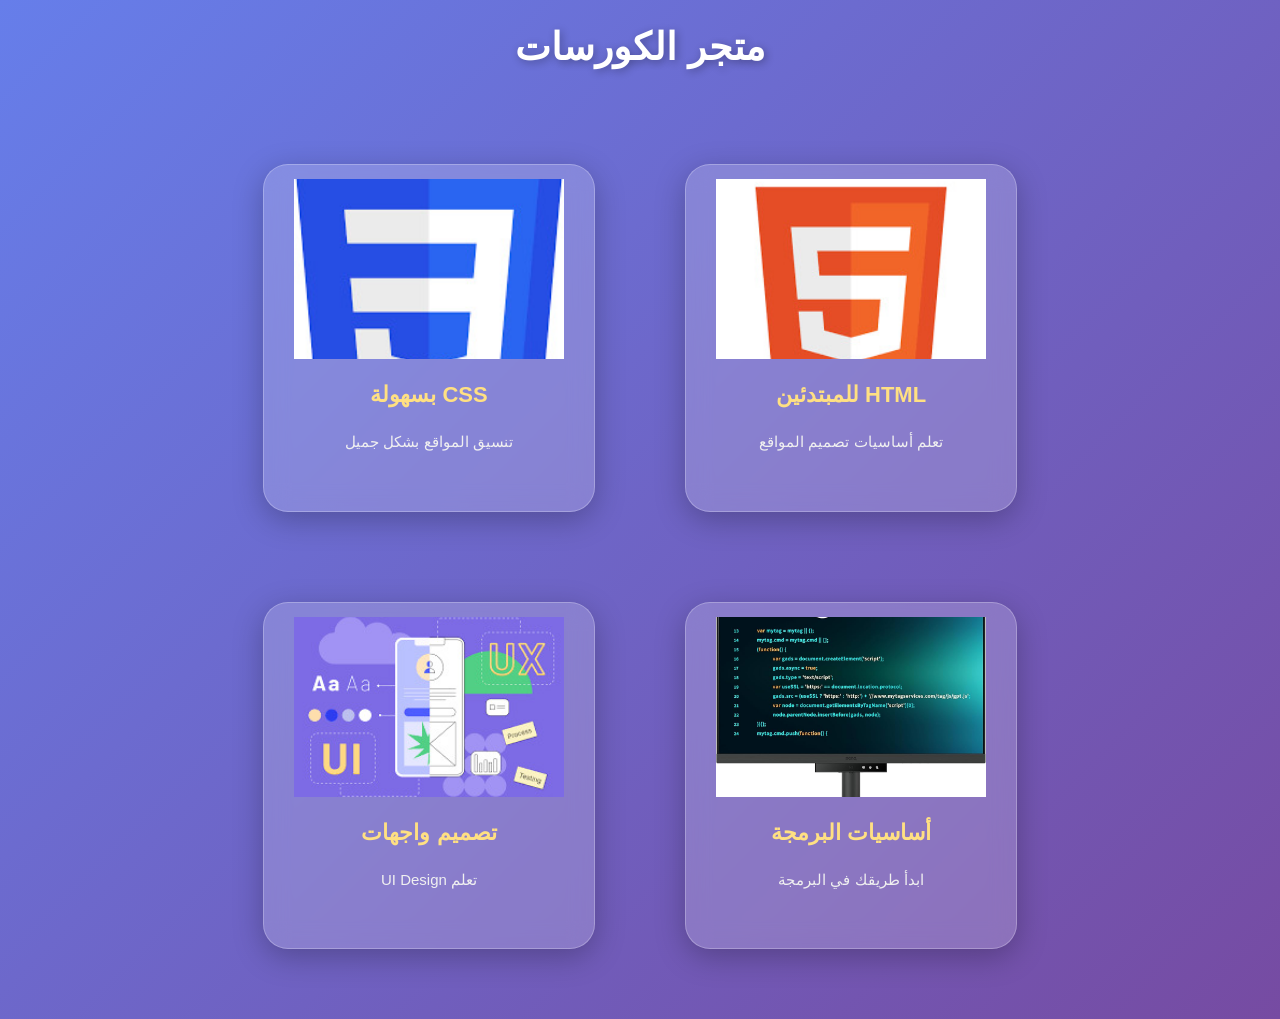
<file: index.html>
<!DOCTYPE html>
<html lang="ar">
<head>
    <meta charset="UTF-8">
    <title>متجر الكورسات</title>
    <link rel="stylesheet" href="style.css">
</head>
<body>

<h1>متجر الكورسات</h1>

<div class="courses">

    <a href="course1.html" class="course">
        <img src="images/course1.jpg">
        <h3>HTML للمبتدئين</h3>
        <p>تعلم أساسيات تصميم المواقع</p>
    </a>

    <a href="course2.html" class="course">
        <img src="images/course2.jpg">
        <h3>CSS بسهولة</h3>
        <p>تنسيق المواقع بشكل جميل</p>
    </a>

    <a href="course3.html" class="course">
        <img src="images/course3.jpg">
        <h3>أساسيات البرمجة</h3>
        <p>ابدأ طريقك في البرمجة</p>
    </a>

    <a href="course4.html" class="course">
        <img src="images/course4.jpg">
        <h3>تصميم واجهات</h3>
        <p>تعلم UI Design</p>
    </a>

</div>

</body>
</html>
</file>
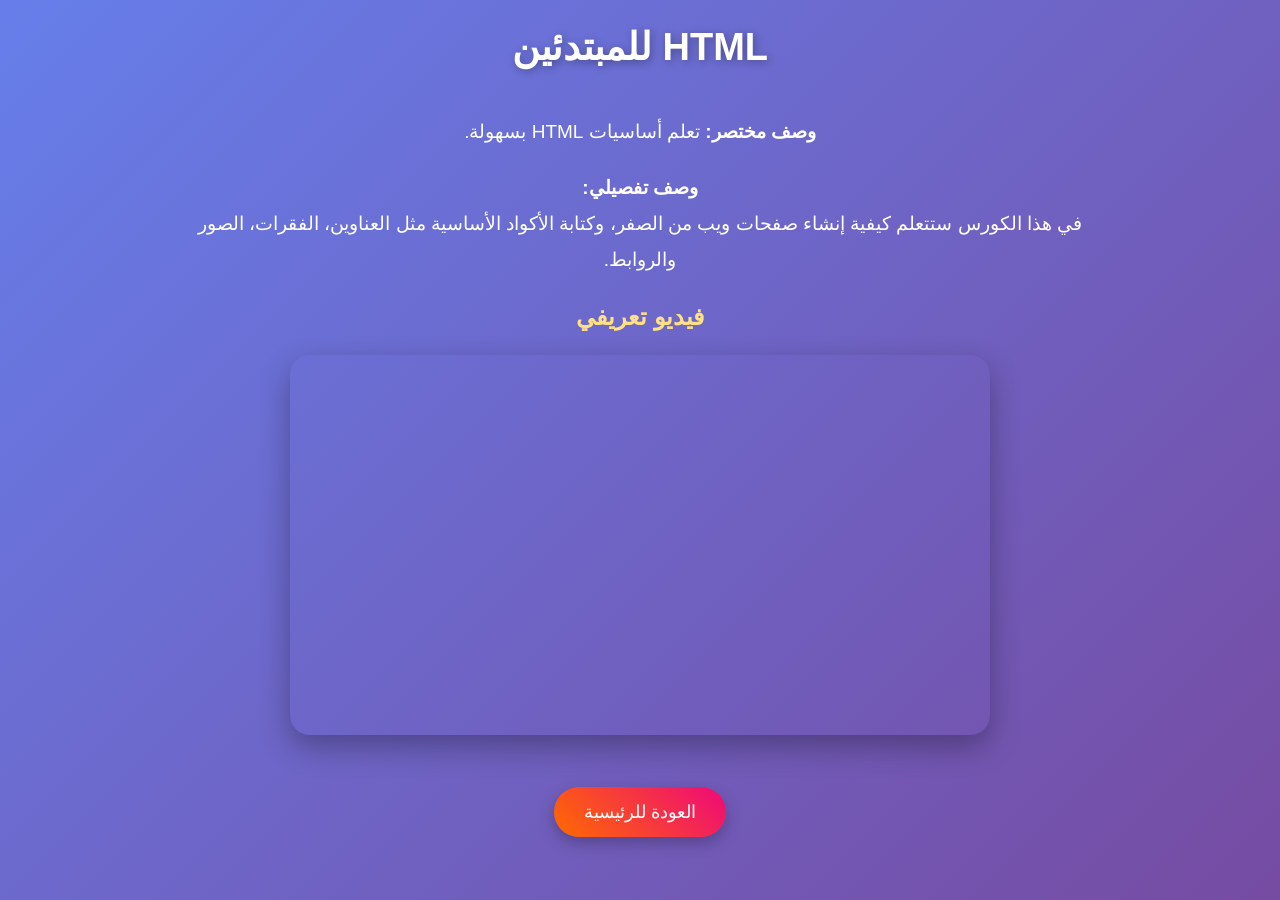
<file: course1.html>
<!DOCTYPE html>
<html lang="ar">
<head>
    <meta charset="UTF-8">
    <title>HTML للمبتدئين</title>
    <link rel="stylesheet" href="style.css">
</head>
<body>

<h1>HTML للمبتدئين</h1>

<p><b>وصف مختصر:</b> تعلم أساسيات HTML بسهولة.</p>

<p>
<b>وصف تفصيلي:</b><br>
في هذا الكورس ستتعلم كيفية إنشاء صفحات ويب من الصفر،
وكتابة الأكواد الأساسية مثل العناوين، الفقرات، الصور والروابط.
</p>

<h3>فيديو تعريفي</h3>

<iframe width="400" height="250"
src="https://www.youtube.com/embed/UB1O30fR-EE">
</iframe>

<br><br>

<a href="index.html">العودة للرئيسية</a>

</body>
</html>
</file>
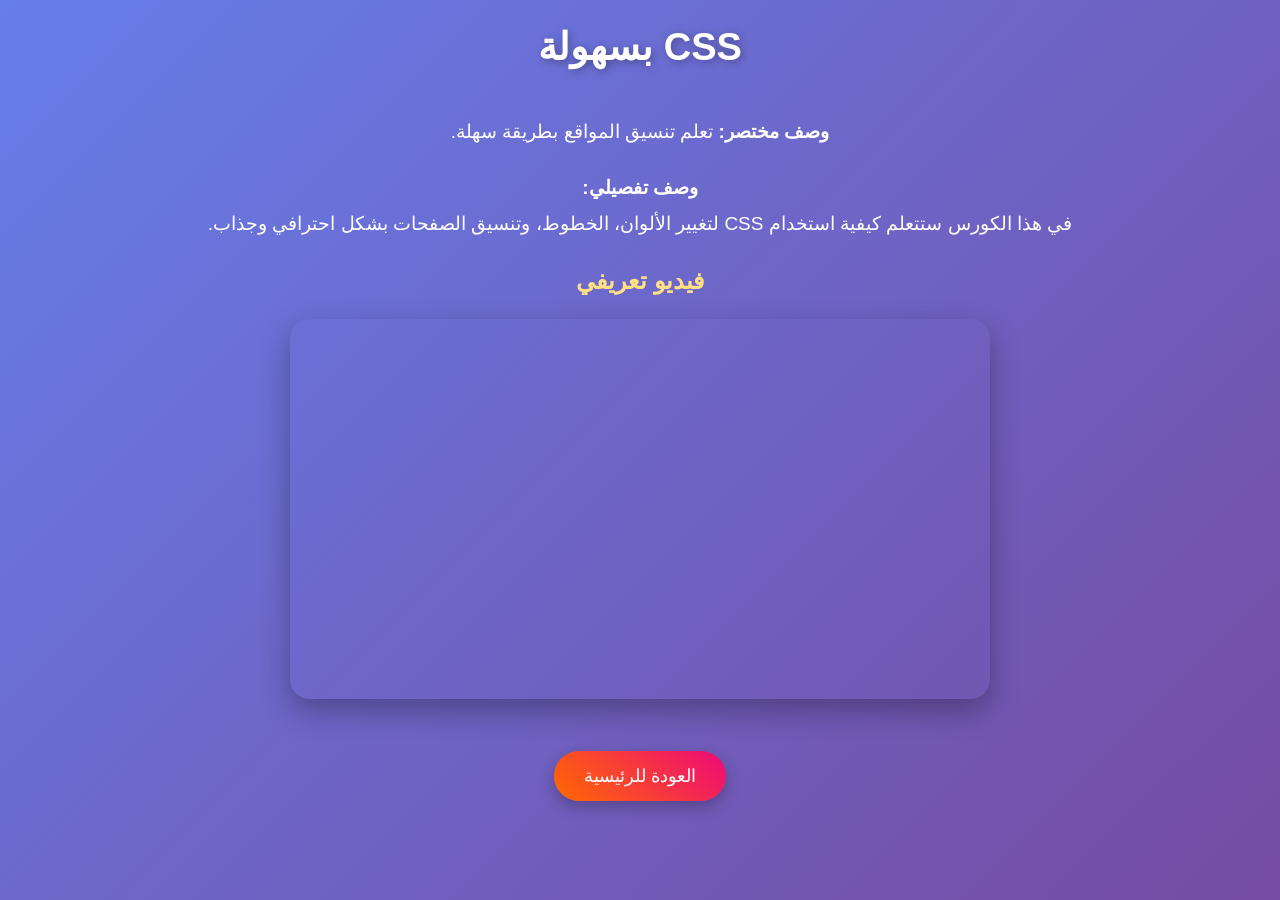
<file: course2.html>
<!DOCTYPE html>
<html lang="ar">
<head>
    <meta charset="UTF-8">
    <title>CSS بسهولة</title>
    <link rel="stylesheet" href="style.css">
</head>
<body>

<h1>CSS بسهولة</h1>

<p><b>وصف مختصر:</b> تعلم تنسيق المواقع بطريقة سهلة.</p>

<p>
<b>وصف تفصيلي:</b><br>
في هذا الكورس ستتعلم كيفية استخدام CSS لتغيير الألوان،
الخطوط، وتنسيق الصفحات بشكل احترافي وجذاب.
</p>

<h3>فيديو تعريفي</h3>

<iframe width="400" height="250"
src="https://www.youtube.com/embed/yfoY53QXEnI">
</iframe>

<br><br>

<a href="index.html">العودة للرئيسية</a>

</body>
</html>
</file>
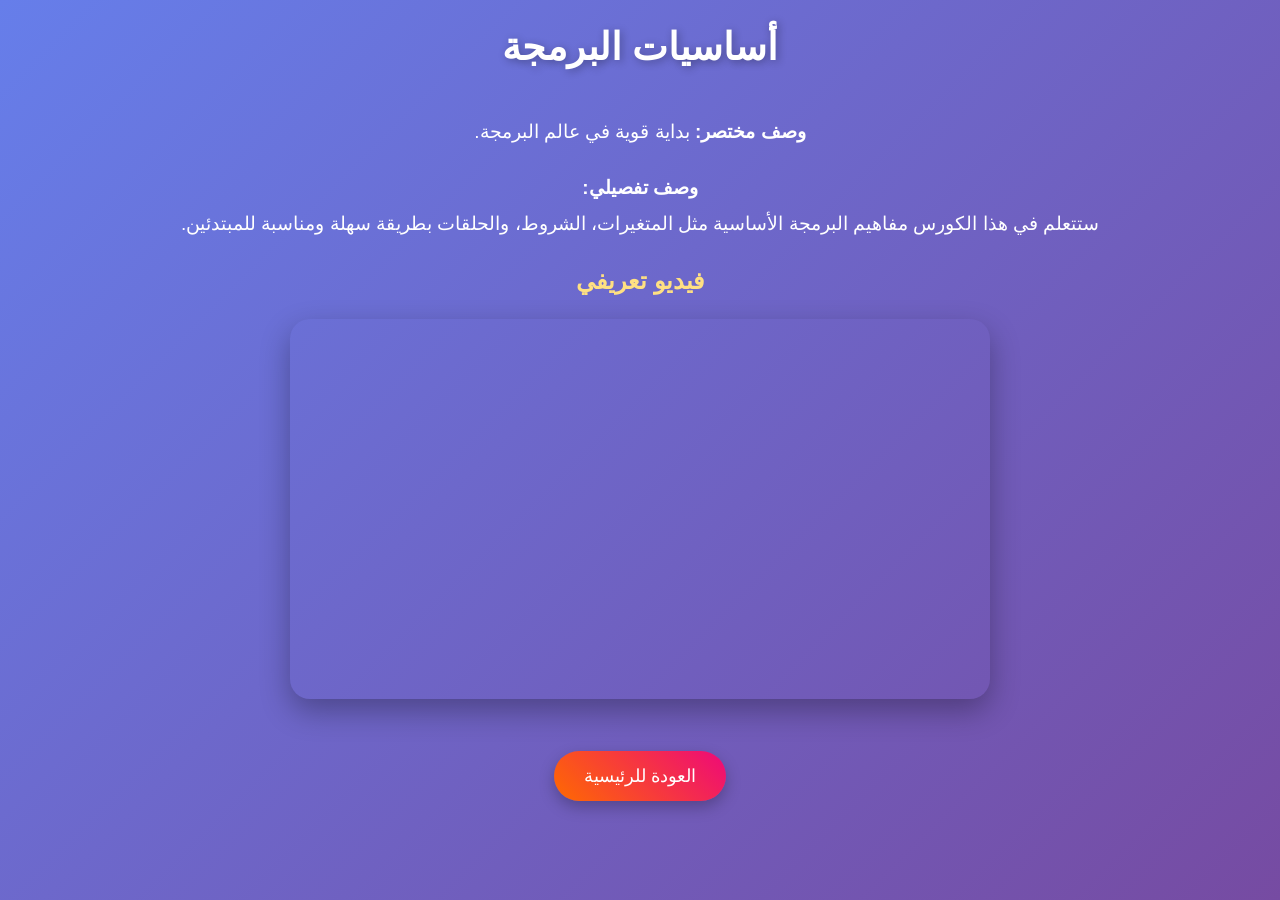
<file: course3.html>
<!DOCTYPE html>
<html lang="ar">
<head>
    <meta charset="UTF-8">
    <title>أساسيات البرمجة</title>
    <link rel="stylesheet" href="style.css">
</head>
<body>

<h1>أساسيات البرمجة</h1>

<p><b>وصف مختصر:</b> بداية قوية في عالم البرمجة.</p>

<p>
<b>وصف تفصيلي:</b><br>
ستتعلم في هذا الكورس مفاهيم البرمجة الأساسية مثل المتغيرات،
الشروط، والحلقات بطريقة سهلة ومناسبة للمبتدئين.
</p>

<h3>فيديو تعريفي</h3>

<iframe width="400" height="250"
src="https://www.youtube.com/embed/zOjov-2OZ0E">
</iframe>

<br><br>

<a href="index.html">العودة للرئيسية</a>

</body>
</html>
</file>
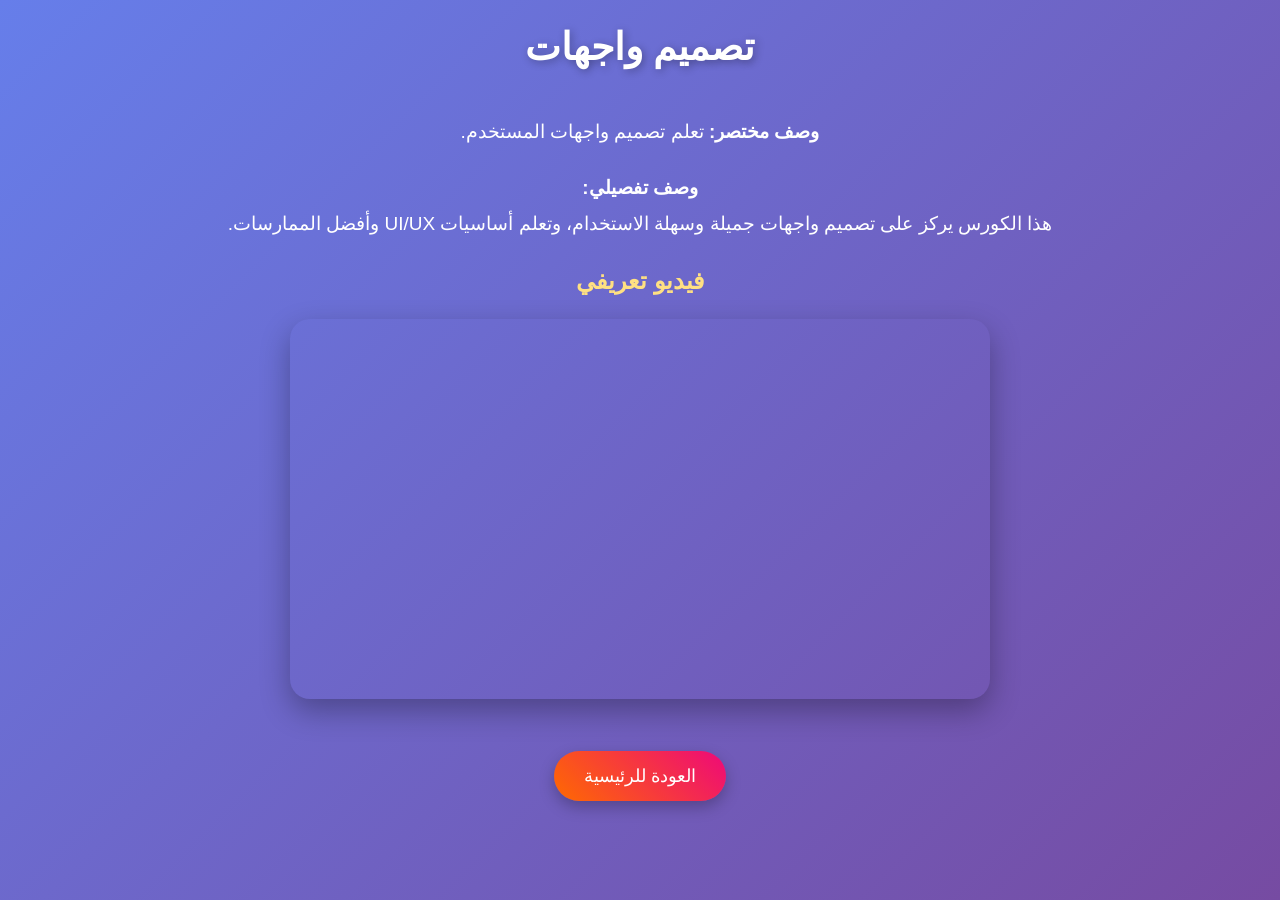
<file: course4.html>
<!DOCTYPE html>
<html lang="ar">
<head>
    <meta charset="UTF-8">
    <title>تصميم واجهات</title>
    <link rel="stylesheet" href="style.css">
</head>
<body>

<h1>تصميم واجهات</h1>

<p><b>وصف مختصر:</b> تعلم تصميم واجهات المستخدم.</p>

<p>
<b>وصف تفصيلي:</b><br>
هذا الكورس يركز على تصميم واجهات جميلة وسهلة الاستخدام،
وتعلم أساسيات UI/UX وأفضل الممارسات.
</p>

<h3>فيديو تعريفي</h3>

<iframe width="400" height="250"
src="https://www.youtube.com/embed/3Y6i3hX7yC4">
</iframe>

<br><br>

<a href="index.html">العودة للرئيسية</a>

</body>
</html>
</file>
<file: style.css>
body {
    font-family: Arial, sans-serif;
    direction: rtl;
    text-align: center;
    margin: 0;
    padding: 0;
    background: linear-gradient(135deg, #667eea, #764ba2);
    min-height: 100vh;
}

h1 {
    color: white;
    padding: 25px;
    margin: 0;
    font-size: 38px;
    text-shadow: 2px 2px 8px rgba(0,0,0,0.3);
}

.courses {
    display: flex;
    justify-content: center;
    flex-wrap: wrap;
    gap: 30px;
    padding: 40px;
}

.course {
    width: 270px;
    background: rgba(255, 255, 255, 0.18);
    backdrop-filter: blur(12px);
    border-radius: 25px;
    overflow: hidden;
    text-decoration: none;
    color: white;
    box-shadow: 0 8px 30px rgba(0,0,0,0.25);
    transition: all 0.4s ease;
    border: 1px solid rgba(255,255,255,0.25);
}

.course:hover {
    transform: translateY(-15px) scale(1.03);
    box-shadow: 0 15px 35px rgba(0,0,0,0.35);
}

.course img {
    width: 100%;
    height: 180px;
    object-fit: cover;
}

.course h3 {
    margin: 18px 0 10px;
    font-size: 22px;
}

.course p {
    padding: 0 18px 20px;
    font-size: 15px;
    color: #f0f0f0;
}

body p {
    width: 75%;
    margin: 20px auto;
    line-height: 1.9;
    color: white;
    font-size: 19px;
}

h3 {
    color: #ffe082;
    margin-top: 25px;
    font-size: 24px;
}

iframe {
    width: 70%;
    max-width: 700px;
    height: 380px;
    border: none;
    border-radius: 20px;
    box-shadow: 0 12px 30px rgba(0,0,0,0.3);
}

a {
    display: inline-block;
    margin: 30px;
    padding: 14px 30px;
    background: linear-gradient(45deg, #ff6a00, #ee0979);
    color: white;
    text-decoration: none;
    border-radius: 50px;
    font-size: 18px;
    transition: 0.4s;
    box-shadow: 0 6px 15px rgba(0,0,0,0.25);
}

a:hover {
    transform: scale(1.08);
    background: linear-gradient(45deg, #00c9ff, #92fe9d);
    color: #222;
}
</file>
